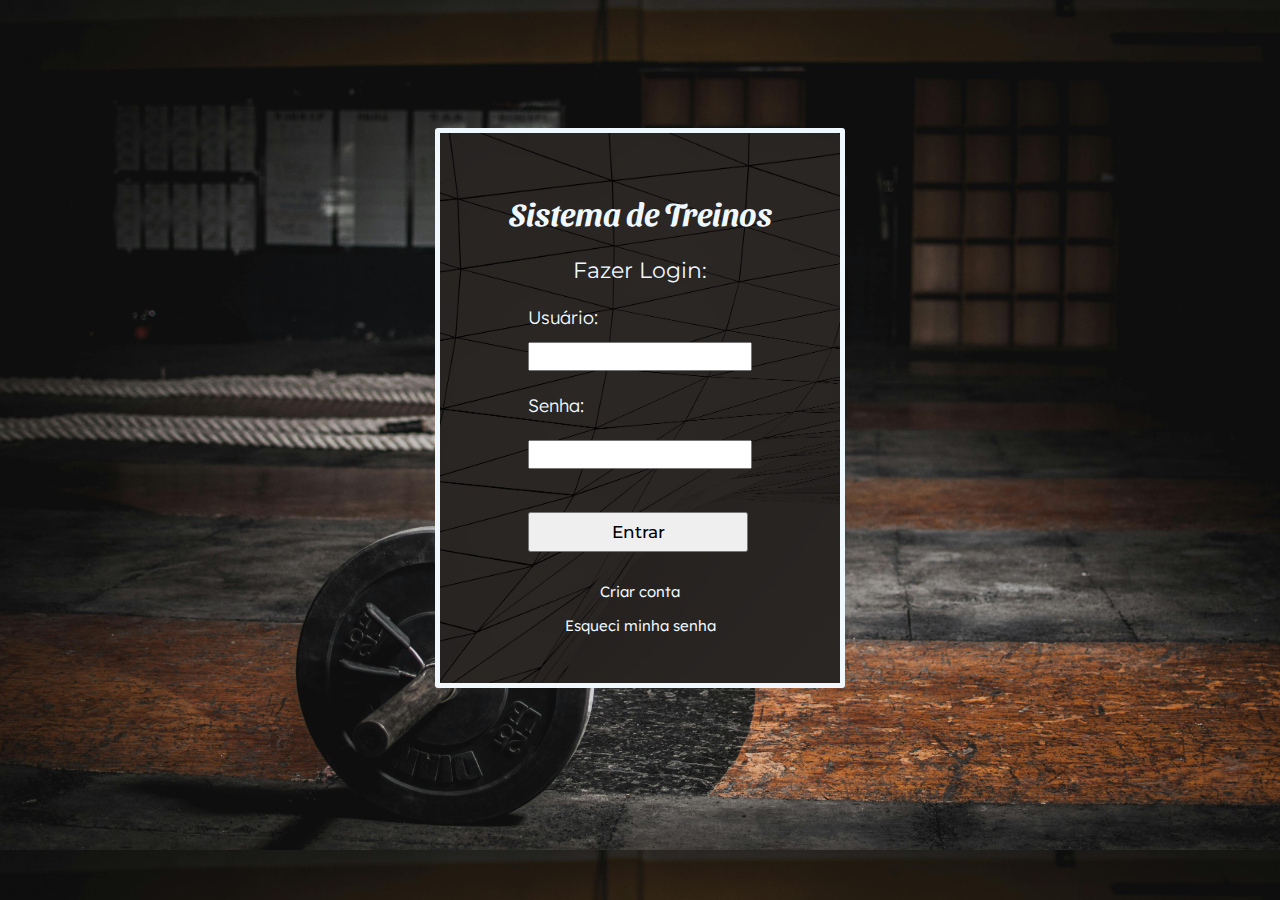
<file: index.html>
<!DOCTYPE html>
<html lang="pt-br">

<head>
    <meta charset="UTF-8">
    <meta name="viewport" content="width=device-width, initial-scale=1.0">
    <title>Login</title>
    <link rel="stylesheet" href="css/index.css">
</head>

<body>
    <div class="container">
        <h1>Sistema de Treinos</h1>
        <h2>Fazer Login:</h2>

        <form action="php/login.php" method="post">
            <label for="usuario">Usuário:</label>
            <br><br>
            <input type="text" id="usuario" name="usuario" required>

            <br><br>

            <label for="senha">Senha:</label>
            <br><br>
            <input type="password" id="senha" name="senha" required>

            <br><br>

            <button type="submit">Entrar</button>
        </form>

        <a href="cadastro_usuario.html">Criar conta</a>

        <a href="#">Esqueci minha senha</a>
    </div>

</body>

</html>
</file>
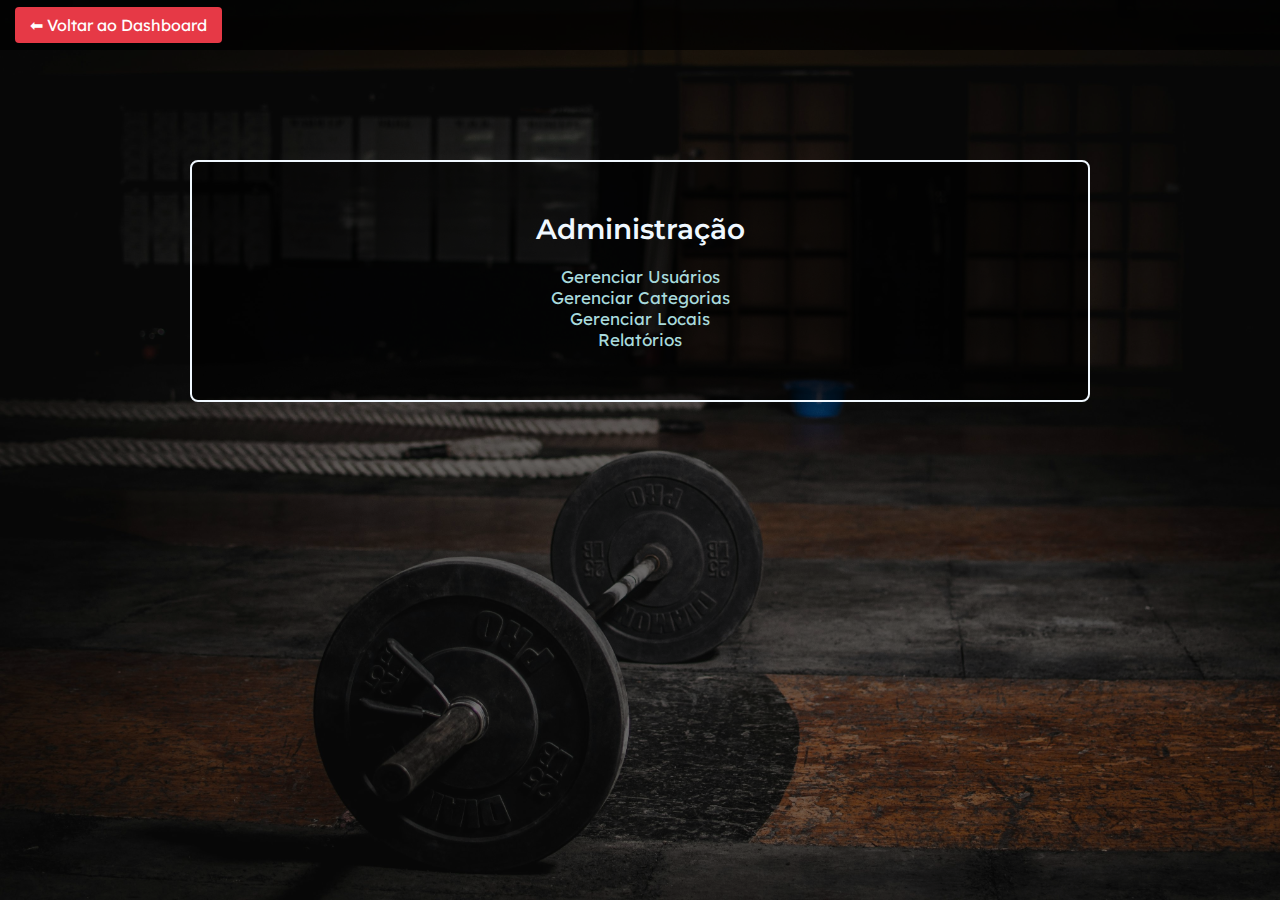
<file: admin.html>
<!DOCTYPE html>
<html lang="pt-br">

<head>
    <meta charset="UTF-8">
    <meta name="viewport" content="width=device-width, initial-scale=1.0">
    <title>Administração</title>
    <link rel="stylesheet" href="css/style.css">
</head>

<body>
    <div class="top-bar">
        <a href="dashboard.html" class="btn-voltar">⬅ Voltar ao Dashboard</a>
    </div>

    <div class="container">
        <h1>Administração</h1>
        <ul>
            <li><a href="usuarios.html">Gerenciar Usuários</a></li>
            <li><a href="#">Gerenciar Categorias</a></li>
            <li><a href="#">Gerenciar Locais</a></li>
            <li><a href="#">Relatórios</a></li>
        </ul>
    </div>
</body>

</html>
</file>
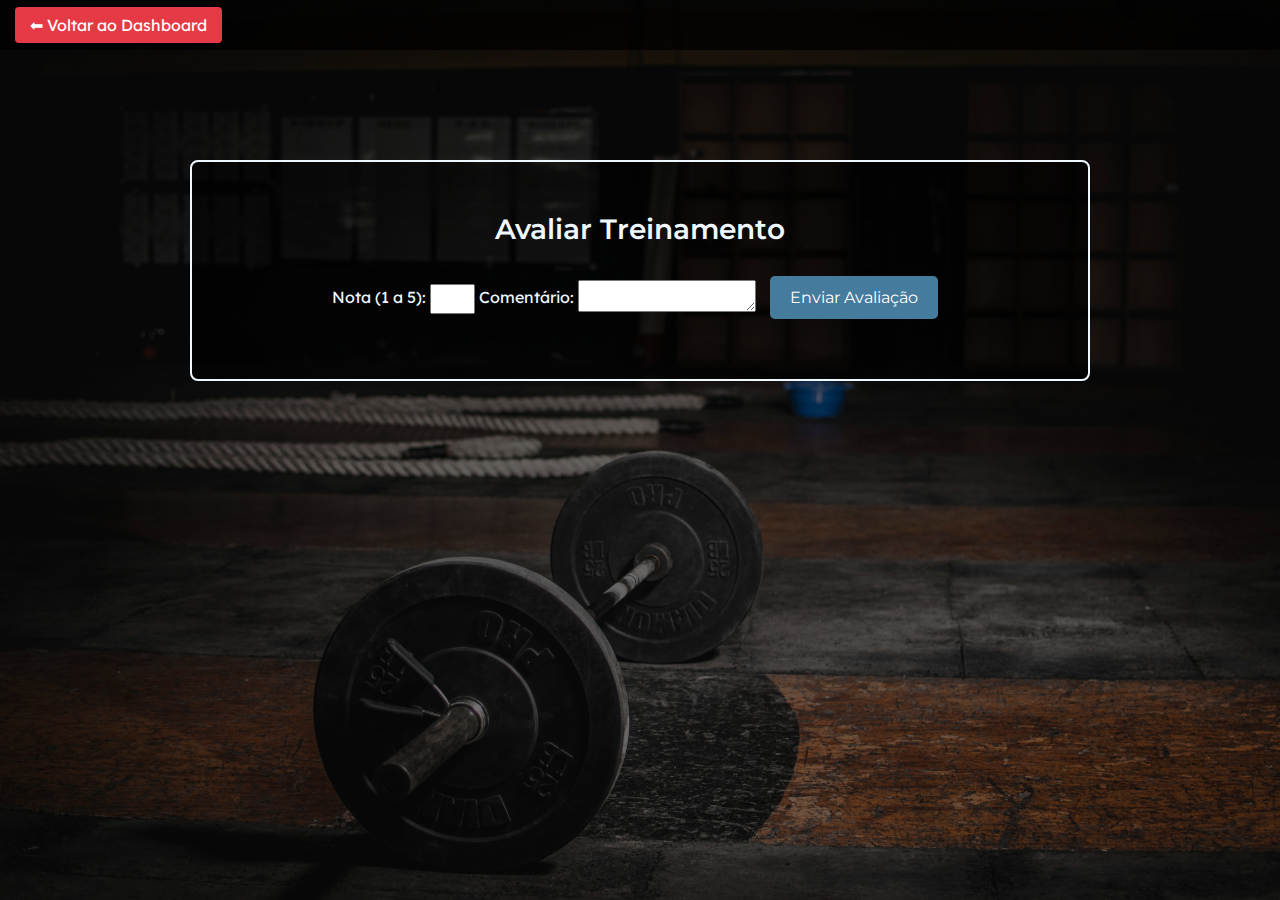
<file: avaliacao.html>
<!DOCTYPE html>
<html lang="pt-br">

<head>
    <meta charset="UTF-8">
    <meta name="viewport" content="width=device-width, initial-scale=1.0">
    <title>Avaliação</title>
    <link rel="stylesheet" href="css/style.css">
</head>

<body>
    <div class="top-bar">
        <a href="dashboard.html" class="btn-voltar">⬅ Voltar ao Dashboard</a>
    </div>

    <div class="container">
        <h1>Avaliar Treinamento</h1>

        <form>
            <label for="nota">Nota (1 a 5):</label>
            <input type="number" id="nota" name="nota" min="1" max="5">

            <label for="comentario">Comentário:</label>
            <textarea id="comentario" name="comentario"></textarea>

            <button type="submit">Enviar Avaliação</button>
        </form>
    </div>
</body>

</html>
</file>
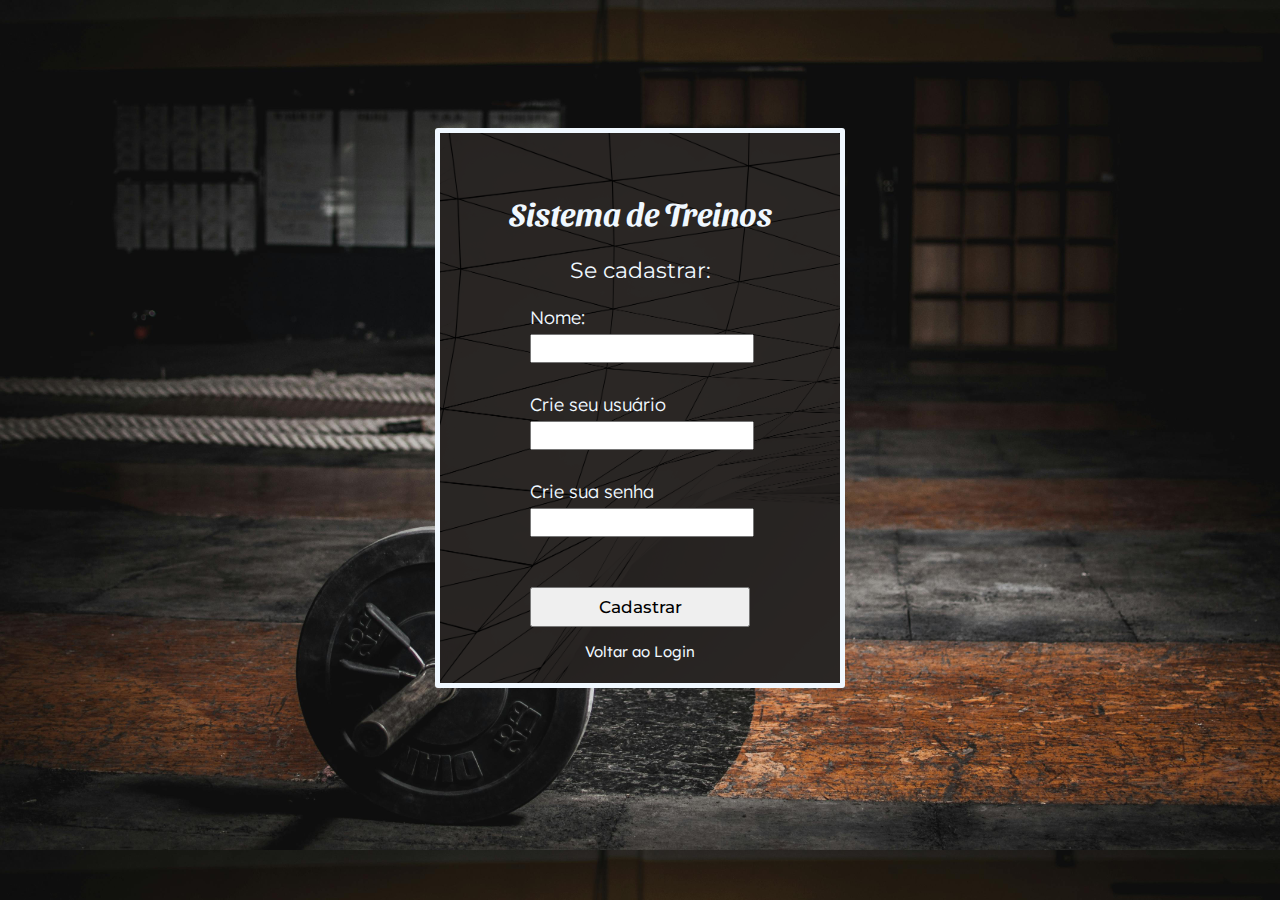
<file: cadastro_usuario.html>
<!DOCTYPE html>
<html lang="pt-BR">

<head>
    <meta charset="UTF-8">
    <meta name="viewport" content="width=device-width, initial-scale=1.0">
    <title>Cadastro de Usuário</title>
    <link rel="stylesheet" href="css/index.css">
</head>

<body>
    <div class="container">
        <h1>Sistema de Treinos</h1>
        <h2>Se cadastrar:</h2>

        <form action="php/cadastrar_usuario.php" method="post">
            <div class="form-group">
                <label for="nome">Nome:</label>
                <input type="text" id="nome" name="nome" required>
            </div>

            <div class="form-group">
                <label for="login">Crie seu usuário</label>
                <input type="text" id="login" name="login" required>
            </div>

            <div class="form-group">
                <label for="senha">Crie sua senha</label>
                <input type="password" id="senha" name="senha" required>
            </div>

            <button type="submit" class="btn">Cadastrar</button>
        </form>

        <a href="index.html" id="voltar">Voltar ao Login</a>
    </div>
</body>

</html>
</file>
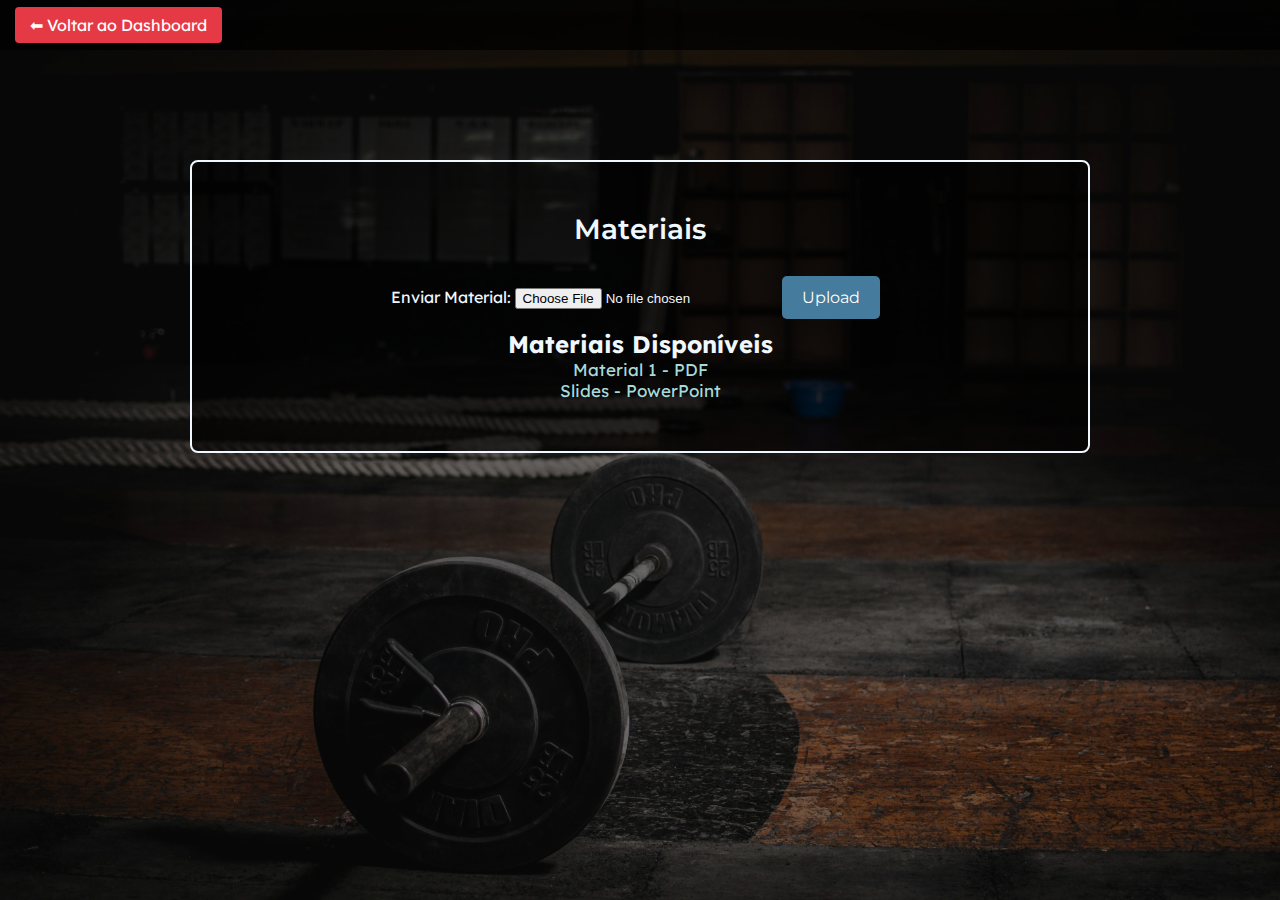
<file: materiais.html>
<!DOCTYPE html>
<html lang="pt-br">

<head>
    <meta charset="UTF-8">
    <meta name="viewport" content="width=device-width, initial-scale=1.0">
    <title>Materiais</title>
    <link rel="stylesheet" href="css/style.css">
</head>

<body>
    <div class="top-bar">
        <a href="dashboard.html" class="btn-voltar">⬅ Voltar ao Dashboard</a>
    </div>

    <div class="container">
        <h1>Materiais</h1>

        <form>
            <label for="arquivo">Enviar Material:</label>
            <input type="file" id="arquivo" name="arquivo">
            <button type="submit">Upload</button>
        </form>

        <h2>Materiais Disponíveis</h2>
        <ul>
            <li><a href="#">Material 1 - PDF</a></li>
            <li><a href="#">Slides - PowerPoint</a></li>
        </ul>
    </div>
</body>

</html>
</file>
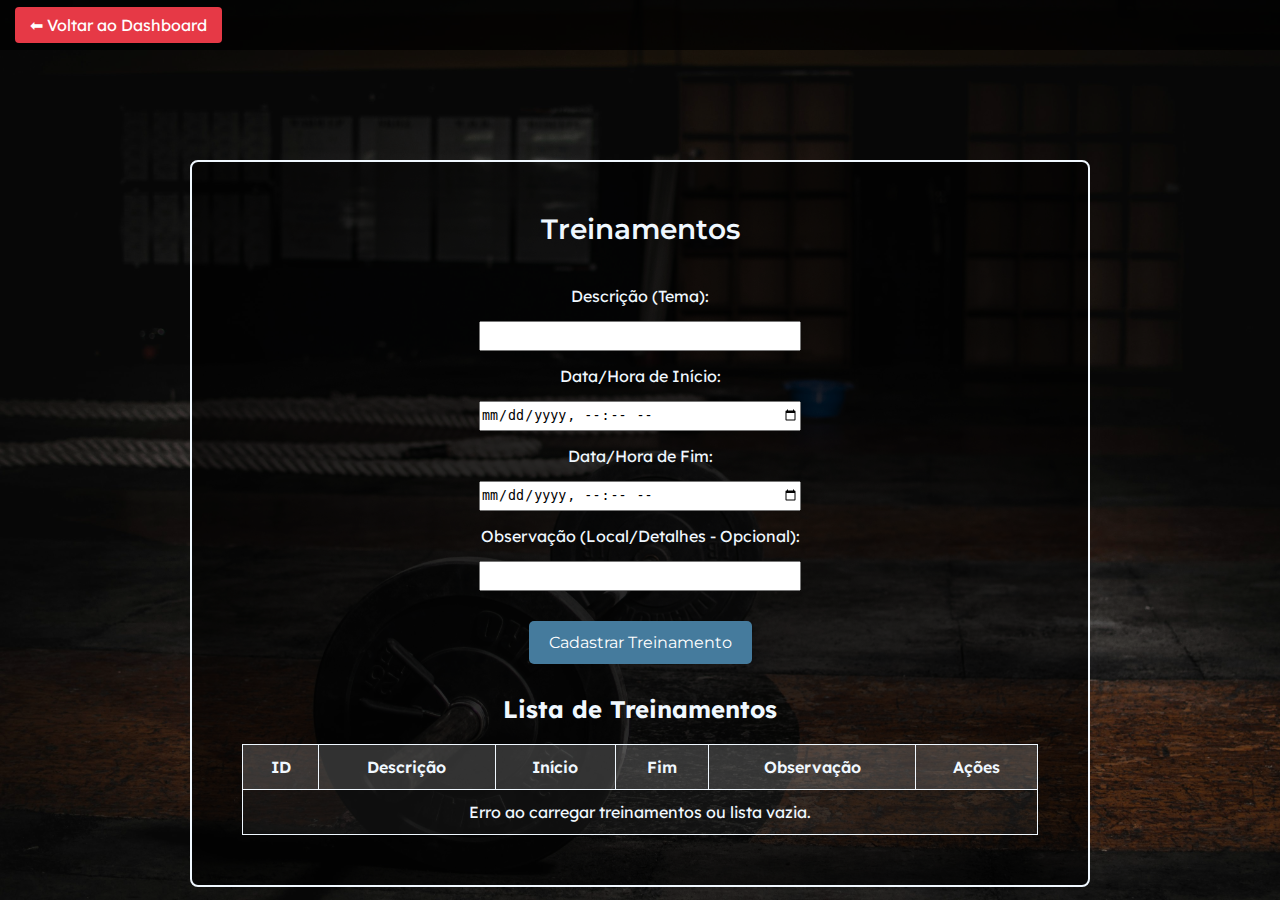
<file: treinamentos.html>
<!DOCTYPE html>
<html lang="pt-br">

<head>
    <meta charset="UTF-8">
    <meta name="viewport" content="width=device-width, initial-scale=1.0">
    <title>Gerenciar Treinamentos</title>
    <link rel="stylesheet" href="css/style.css">
</head>

<body>
    <div class="top-bar">
        <a href="dashboard.html" class="btn-voltar">⬅ Voltar ao Dashboard</a>
    </div>

    <div class="container">
        <h1>Treinamentos</h1>

        <form id="formTreinamento" action="php/cadastrar_treinamento.php" method="post">
            
            <label for="descricao">Descrição (Tema):</label>
            <input type="text" id="descricao" name="descricao" required>

            <label for="datahora_inicio">Data/Hora de Início:</label>
            <input type="datetime-local" id="datahora_inicio" name="datahora_inicio" required>

            <label for="datahora_fim">Data/Hora de Fim:</label>
            <input type="datetime-local" id="datahora_fim" name="datahora_fim" required>

            <label for="observacao">Observação (Local/Detalhes - Opcional):</label>
            <input type="text" id="observacao" name="observacao">

            <input type="hidden" name="pessoa_id" value="1"> 
            <input type="hidden" name="treinamento_tipo_id" value="1"> 

            <button type="submit">Cadastrar Treinamento</button>
        </form>
        <h2>Lista de Treinamentos</h2>
        <table id="tabelaTreinamentos">
            <thead>
                <tr>
                    <th>ID</th>
                    <th>Descrição</th>
                    <th>Início</th>
                    <th>Fim</th>
                    <th>Observação</th>
                    <th>Ações</th>
                </tr>
            </thead>
            <tbody></tbody>
        </table>
    </div>

    <script>
        async function carregarTreinamentos() {
            const resposta = await fetch("php/listar_treinamentos.php");
            try {
                const treinamentos = await resposta.json();
                const tabela = document.querySelector("#tabelaTreinamentos tbody");
                tabela.innerHTML = "";

                treinamentos.forEach(t => {
                    tabela.innerHTML += `
                        <tr>
                            <td>${t.treinamento_id}</td> <td>${t.descricao}</td>
                            <td>${t.datahora_inicio}</td>
                            <td>${t.datahora_fim}</td>
                            <td>${t.observacao || '-'}</td> <td>
                                <button onclick="editar(
                                    ${t.treinamento_id}, 
                                    '${t.descricao}', 
                                    '${t.datahora_inicio}', 
                                    '${t.datahora_fim}', 
                                    '${t.observacao || ''}' 
                                )">Editar</button>
                                <button onclick="excluir(${t.treinamento_id})">Excluir</button>
                            </td>
                        </tr>
                    `;
                });
            } catch (e) {
                console.error("Erro ao carregar ou processar JSON:", e);
                document.querySelector("#tabelaTreinamentos tbody").innerHTML = '<tr><td colspan="6">Erro ao carregar treinamentos ou lista vazia.</td></tr>';
            }
        }

        const form = document.getElementById("formTreinamento");
        form.addEventListener("submit", async (e) => {
            e.preventDefault();

            const formData = new FormData(form);

            const resposta = await fetch("php/cadastrar_treinamento.php", {
                method: "POST",
                body: formData
            });

            alert(await resposta.text());
            form.reset();
            carregarTreinamentos();
        });

        async function excluir(id) {
            if (!confirm("Tem certeza que deseja excluir este treinamento?")) return;

            const formData = new FormData();
            formData.append("id", id);

            const resposta = await fetch("php/excluir_treinamento.php", {
                method: "POST",
                body: formData
            });

            alert(await resposta.text());
            carregarTreinamentos();
        }

        async function editar(id, descricao, datahora_inicio, datahora_fim, observacao) {
            const limparData = (data) => data ? data.replace('T', ' ').replace(':00.000Z', '').substring(0, 16) : '';

            const novaDescricao = prompt("Nova descrição:", descricao);
            const novaDataInicio = prompt("Nova Data/Hora de Início (YYYY-MM-DDTHH:MM):", limparData(datahora_inicio));
            const novaDataFim = prompt("Nova Data/Hora de Fim (YYYY-MM-DDTHH:MM):", limparData(datahora_fim));
            const novaObservacao = prompt("Nova observação (Opcional):", observacao);

            if (!novaDescricao || !novaDataInicio || !novaDataFim) {
                 alert("Edição cancelada ou campos obrigatórios não preenchidos.");
                 return;
            }

            const formData = new FormData();
            formData.append("id", id);
            formData.append("descricao", novaDescricao);
            formData.append("datahora_inicio", novaDataInicio);
            formData.append("datahora_fim", novaDataFim);
            formData.append("observacao", novaObservacao); 
            

            const resposta = await fetch("php/editar_treinamento.php", {
                method: "POST",
                body: formData
            });

            alert(await resposta.text());
            carregarTreinamentos();
        }

        carregarTreinamentos();
    </script>
</body>

</html>
</file>
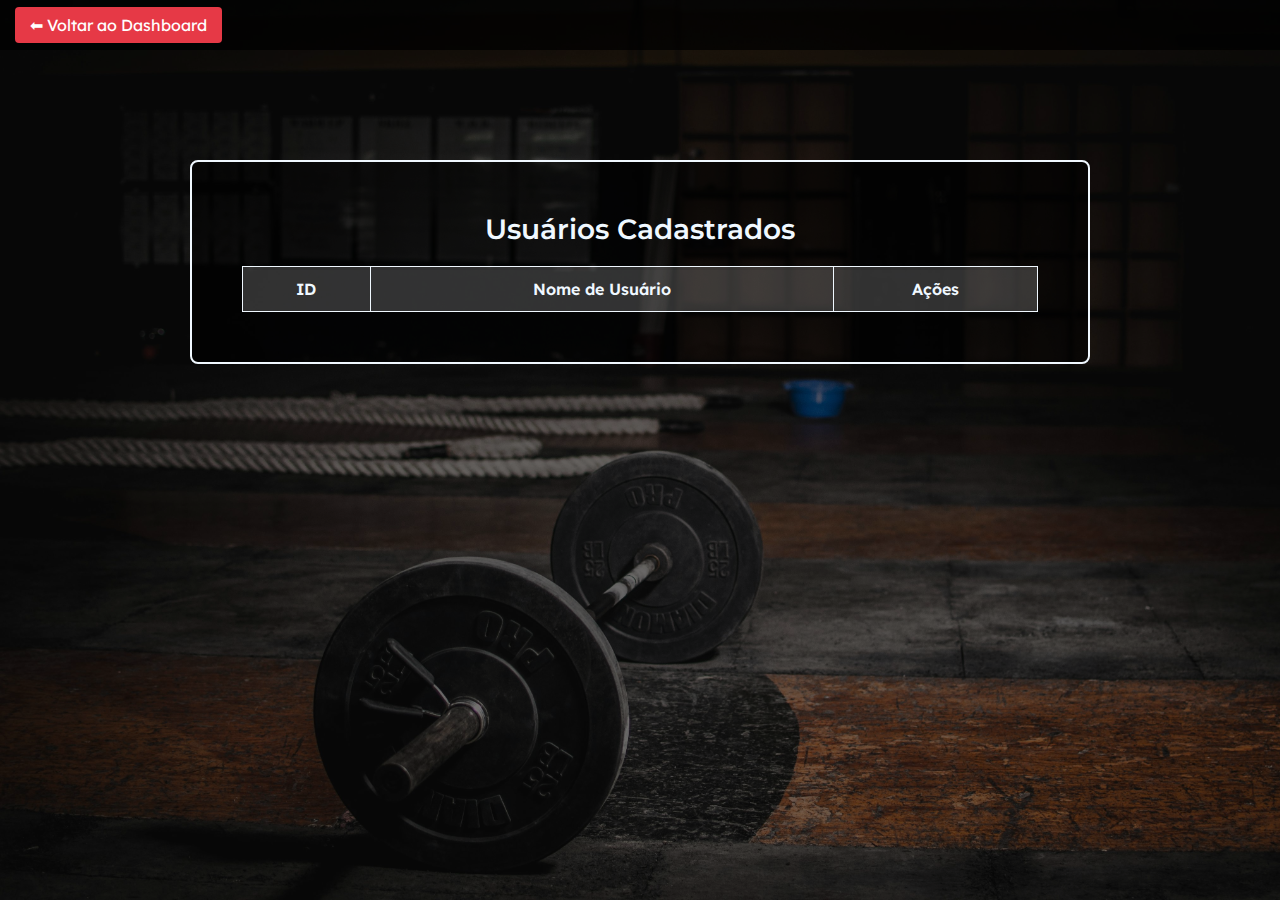
<file: usuarios.html>
<!DOCTYPE html>
<html lang="pt-br">

<head>
    <meta charset="UTF-8">
    <title>Gerenciar Usuários</title>
    <link rel="stylesheet" href="css/style.css">
</head>

<body>
    <div class="top-bar">
        <a href="dashboard.html" class="btn-voltar">⬅ Voltar ao Dashboard</a>
    </div>

    <div class="container">
        <h1 id="h1-usuarios">Usuários Cadastrados</h1>

        <table id="tabelaUsuarios">
            <thead>
                <tr>
                    <th>ID</th>
                    <th>Nome de Usuário</th>
                    <th>Ações</th>
                </tr>
            </thead>
            <tbody></tbody>
        </table>
    </div>

    <script>
        async function carregarUsuarios() {
            const resposta = await fetch("php/listar_usuarios.php");
            const usuarios = await resposta.json();

            const tabela = document.querySelector("#tabelaUsuarios tbody");
            tabela.innerHTML = "";

            usuarios.forEach(u => {
                tabela.innerHTML += `
          <tr>
            <td>${u.id}</td>
            <td>${u.nome_usuario}</td>
            <td>
              <button onclick="editar(${u.id}, '${u.nome_usuario}')">Editar</button>
              <button onclick="excluir(${u.id})">Excluir</button>
            </td>
          </tr>
        `;
            });
        }

        async function excluir(id) {
            const formData = new FormData();
            formData.append("id", id);

            const resposta = await fetch("php/excluir_usuario.php", {
                method: "POST",
                body: formData
            });
            alert(await resposta.text());
            carregarUsuarios();
        }

        function editar(id, nome) {
            const novoNome = prompt("Novo nome:", nome);
            const novaSenha = prompt("Nova senha:");

            if (!novoNome || !novaSenha) return;

            const formData = new FormData();
            formData.append("id", id);
            formData.append("nome_usuario", novoNome);
            formData.append("senha", novaSenha);

            fetch("php/editar_usuario.php", {
                method: "POST",
                body: formData
            })
                .then(r => r.text())
                .then(alert)
                .then(carregarUsuarios);
        }

        carregarUsuarios();
    </script>
</body>

</html>
</file>
<file: css/index.css>
@import url('https://fonts.googleapis.com/css2?family=Sansita+Swashed:wght@300..900&display=swap');
@import url('https://fonts.googleapis.com/css2?family=Golos+Text:wght@400..900&family=Lexend+Deca:wght@100..900&family=Montserrat:ital,wght@0,100..900;1,100..900&display=swap');
@import url('https://fonts.googleapis.com/css2?family=Golos+Text:wght@400..900&family=Lexend+Deca:wght@100..900&display=swap');

* {
    margin: 0;
    padding: 0;
}

body {
    background-image: url(../img/pexels-leonmart-1552252.jpg);
    background-size: cover;
    display: flex;
    justify-content: center;
}

.container {
    display: flex;
    flex-direction: column;
    align-items: center;
    margin-top: 10%;
    border: 5px solid aliceblue;
    border-radius: 3px;
    height: 550px;
    width: 400px;
    background-image: url(../img/pexels-adrien-olichon-1257089-3137073.jpg);
    background-size: cover;
    background-color: rgb(43, 39, 37);
    background-blend-mode: multiply;
}

.form-group {
    display: flex;
    flex-direction: column;
    align-items: flex-start;
    margin-bottom: 25px;
    width: 220px;
}

.container h1 {
    font-family: "Sansita Swashed", system-ui;
    font-size: 32px;
    font-weight: 600;
    color: aliceblue;
    margin-top: 60px;
    margin-bottom: 20px;
}

.container h2 {
    font-family: "Montserrat", sans-serif;
    font-size: 22px;
    font-weight: 400;
    color: aliceblue;
    margin-top: 5px;
    margin-bottom: 22px;
}

.container label {
    font-family: "Lexend Deca", sans-serif;
    font-size: 18px;
    font-weight: 300;
    color: aliceblue;
}

.container input {
    height: 25px;
    width: 220px;
    position: relative;
    bottom: 5px;
}

.container button {
    height: 40px;
    width: 220px;
    font-family: "Montserrat", sans-serif;
    font-size: 17px;
    font-weight: 500;
    margin-top: 20px;
    margin-bottom: 30px;
    cursor: pointer;
}

.container a {
    font-family: "Lexend Deca", sans-serif;
    font-size: 15px;
    font-weight: 350;
    text-decoration: none;
    color: aliceblue;
    margin-bottom: 15px;
}

.container a:hover {
    color: #457b9d;
}

#nome{
    margin-top: 10px;
}

#login{
    margin-top: 10px;
}

#senha{
    margin-top: 10px;
}

#voltar{
    position: relative;
    bottom: 15px;
}
</file>
<file: css/style.css>
@import url('https://fonts.googleapis.com/css2?family=Lexend+Deca:wght@100..900&family=Montserrat:ital,wght@0,100..900;1,100..900&display=swap');

* {
    margin: 0;
    padding: 0;
    box-sizing: border-box;
}

body {
    display: flex;
    flex-direction: column;
    align-items: center;
    font-family: "Lexend Deca", sans-serif;
    color: aliceblue;  
    background-image: url(../img/pexels-leonmart-1552252.jpg);
    background-size: cover;
    background-attachment: fixed;
    background-color: rgba(43, 39, 37, 0.600);
    background-blend-mode: multiply;      
}

.top-bar {
    width: 100%;
    padding: 15px;
    background: rgba(0, 0, 0, 0.7);
    text-align: left;
    position: fixed;
    top: 0;
    left: 0;
    z-index: 1000;
}

.btn-voltar {
    font-family: "Lexend Deca", sans-serif;
    font-size: 16px;
    text-decoration: none;
    background: #e63946;
    color: white;
    padding: 8px 15px;
    border-radius: 4px;
    transition: 0.3s;
}

.btn-voltar:hover {
    background: #b02a37;
}

.container {
    margin-top: 160px;
    padding: 50px;
    width: 80%;
    max-width: 900px;
    background: rgba(0, 0, 0, 0.6);
    border: 2px solid aliceblue;
    border-radius: 8px;
    text-align: center;
}

.container h1 {
    font-family: "Montserrat", sans-serif;
    font-size: 28px;
    font-weight: 600;
    margin-bottom: 20px;
    color: aliceblue;
}

.container p {
    font-size: 18px;
    margin-bottom: 20px;
}

.container button, .container .btn {
    background: #457b9d;
    color: white;
    border: none;
    padding: 12px 20px;
    margin: 10px;
    border-radius: 5px;
    font-family: "Montserrat", sans-serif;
    font-size: 16px;
    cursor: pointer;
    transition: 0.3s;
}

.container button:hover, .container .btn:hover {
    background: #1d3557;
}

.container a {
    font-size: 17px;
    color: #a8dadc;
    text-decoration: none;
    transition: 0.3s;
}

.container a:hover {
    color: #f1faee;
    text-decoration: underline;
}

table {
    width: 100%;
    border-collapse: collapse;
    margin-top: 20px;
    background: rgba(255, 255, 255, 0.05);
}

table th, table td {
    padding: 12px;
    border: 1px solid aliceblue;
    text-align: center;
    color: aliceblue;
}

table th {
    background: rgba(255, 255, 255, 0.15);
    font-weight: 600;
}

li{
    list-style: none;
}

#tema{
    height: 30px;
}

#data{
    height: 30px;
}

#local{
    height: 30px;
}

#nota{
    height: 30px;
    width: 45px;
}

#comentario{
    position: relative;
    top: 9px;
}

#formTreinamento {
    display: flex;
    flex-direction: column;
    gap: 15px 10px;
    align-items: center;
    padding: 20px;
    max-width: 500px; 
    margin: 0 auto;
}

#formTreinamento label {
    justify-self: end; 
}

#formTreinamento button {
    grid-column: 1 / -1; 
    justify-self: center;
    margin-top: 15px;
}

#formTreinamento input[type="text"],
#formTreinamento input[type="datetime-local"] {
    height: 30px;
    width: 70%;
}
</file>
